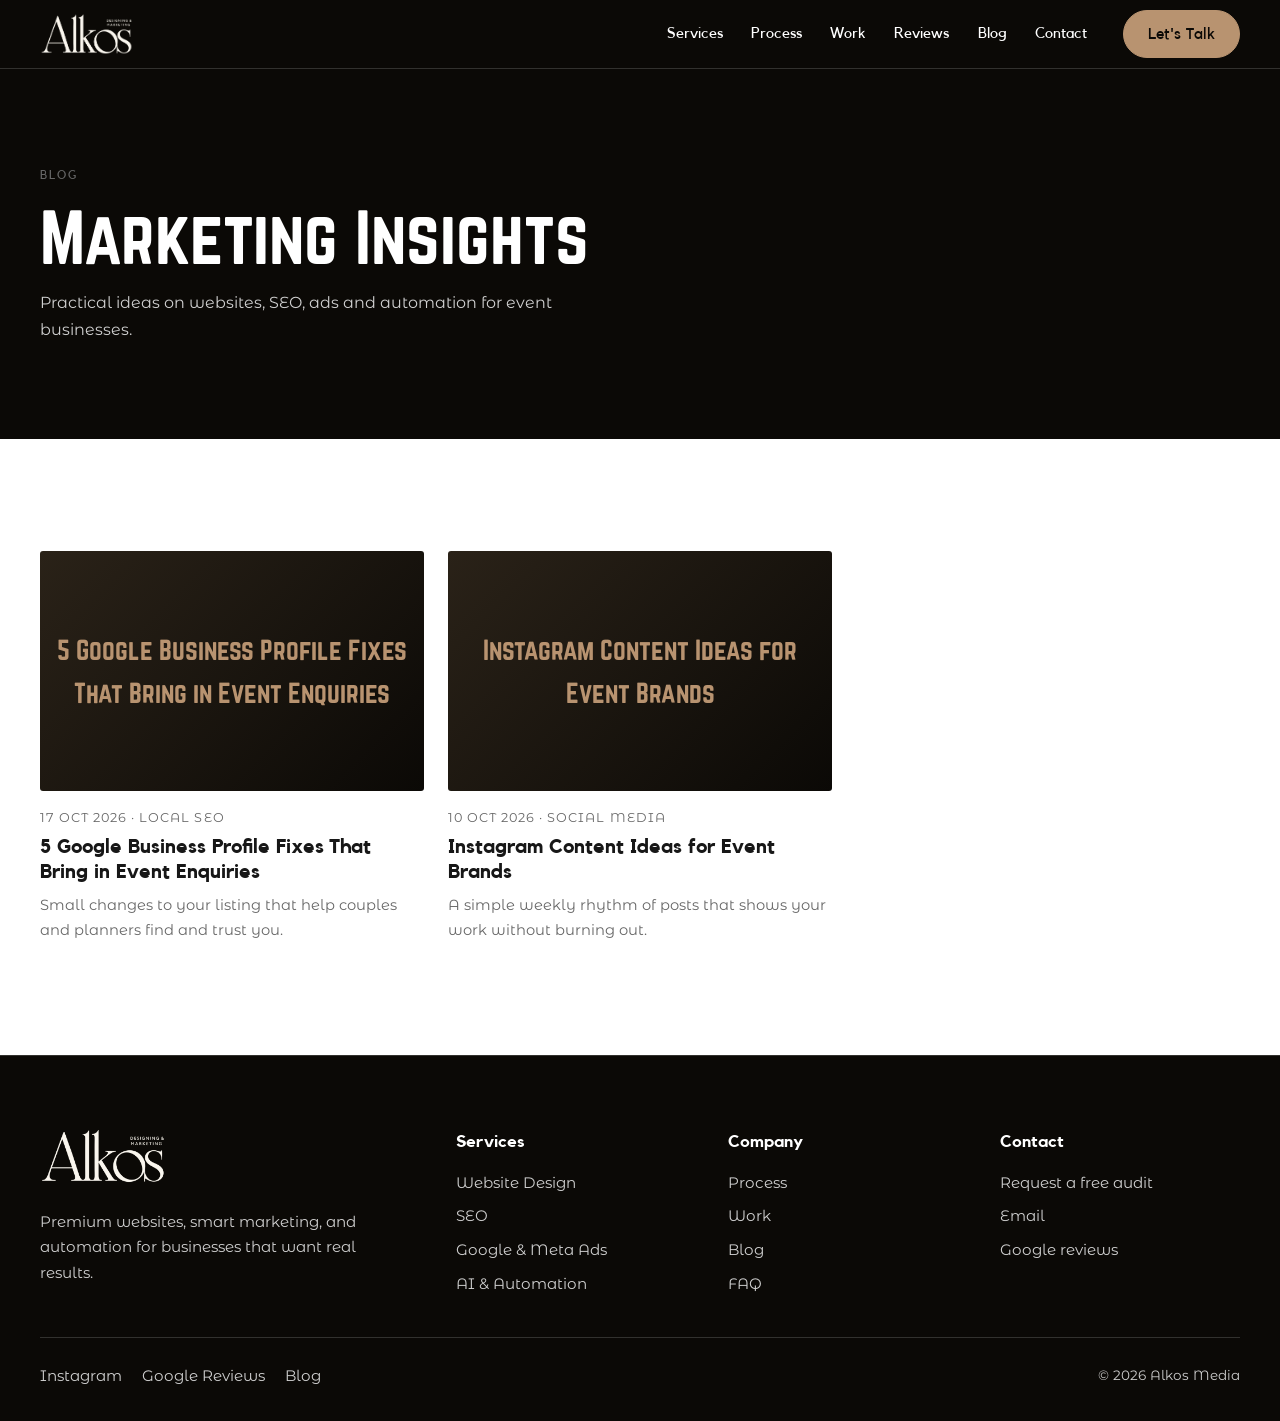
<file: blog/index.html>
<!DOCTYPE html>
<html lang="en">
<head>
  <meta charset="utf-8">
  <meta name="viewport" content="width=device-width, initial-scale=1">
  <title>Blog | Alkos Media</title>
  <meta name="description" content="Marketing insights from Alkos Media.">
  <link rel="icon" href="../images/alkos-logo.png">
  <link rel="stylesheet" href="../css/style.css">
</head>
<body>
  <a class="skip-link" href="#main">Skip to content</a>
  <header class="site-header" id="top">
    <div class="container site-header__inner">
      <a class="brand has-logo" href="../" aria-label="Alkos Media home">
        <img class="brand__logo img-logo" src="../images/alkos-logo.png" alt="" width="160" height="40">
        <span class="brand__text">Alkos Media</span>
      </a>
      <nav class="site-nav" id="site-nav" aria-label="Primary">
        <ul class="site-nav__list">
          <li><a href="../#services">Services</a></li>
          <li><a href="../#process">Process</a></li>
          <li><a href="../#work">Work</a></li>
          <li><a href="../#about">Reviews</a></li>
          <li><a href="../blog/">Blog</a></li>
          <li><a href="../#contact">Contact</a></li>
        </ul>
        <a class="btn btn--primary site-nav__cta" href="../#contact">Let's Talk</a>
      </nav>
      <button class="nav-toggle" type="button" aria-expanded="false" aria-controls="site-nav" aria-label="Open menu">
        <span class="nav-toggle__bar"></span><span class="nav-toggle__bar"></span><span class="nav-toggle__bar"></span>
      </button>
    </div>
  </header>
  <main id="main">
    <section class="page-hero">
      <div class="container">
        <p class="eyebrow">Blog</p>
        <h1 class="page-hero__title">Marketing Insights</h1>
        <p class="page-hero__text">Practical ideas on websites, SEO, ads and automation for event businesses.</p>
      </div>
    </section>
    <section class="section section--light">
      <div class="container">
        <ul class="post-grid" id="post-grid" aria-live="polite"><li class="post-empty">Loading posts…</li></ul>
      </div>
    </section>
  </main>
  <footer class="site-footer">
    <div class="container">
      <div class="footer__grid">
        <div class="footer__about">
          <a class="brand has-logo" href="../" aria-label="Alkos Media home">
            <img class="brand__logo img-logo" src="../images/alkos-logo.png" alt="" width="160" height="40" loading="lazy">
            <span class="brand__text">Alkos Media</span>
          </a>
          <p>Premium websites, smart marketing, and automation for businesses that want real results.</p>
        </div>
        <nav class="footer__col" aria-label="Services">
          <h2 class="footer__heading">Services</h2>
          <ul>
            <li><a href="../#services">Website Design</a></li>
            <li><a href="../#services">SEO</a></li>
            <li><a href="../#services">Google &amp; Meta Ads</a></li>
            <li><a href="../#services">AI &amp; Automation</a></li>
          </ul>
        </nav>
        <nav class="footer__col" aria-label="Company">
          <h2 class="footer__heading">Company</h2>
          <ul>
            <li><a href="../#process">Process</a></li>
            <li><a href="../#work">Work</a></li>
            <li><a href="../blog/">Blog</a></li>
            <li><a href="../#faq">FAQ</a></li>
          </ul>
        </nav>
        <nav class="footer__col" aria-label="Contact">
          <h2 class="footer__heading">Contact</h2>
          <ul>
            <li><a href="../#contact">Request a free audit</a></li>
            <li><a href="mailto:hello@alkosmedia.com">Email</a></li>
            <li><a href="https://share.google/A3fZsYGLPni1sH9J8" target="_blank" rel="noopener">Google reviews</a></li>
          </ul>
        </nav>
      </div>
      <div class="footer__bottom">
        <ul class="footer__social" aria-label="Social media">
          <li><a href="https://www.instagram.com/si_alkos/" target="_blank" rel="noopener">Instagram</a></li>
          <li><a href="https://share.google/A3fZsYGLPni1sH9J8" target="_blank" rel="noopener">Google Reviews</a></li>
          <li><a href="../blog/">Blog</a></li>
        </ul>
        <p class="footer__copy">© <span id="year">2026</span> Alkos Media</p>
      </div>
    </div>
  </footer>
  <script src="../js/script.js"></script>
  <script src="../js/blog.js"></script>
</body>
</html>
</file>
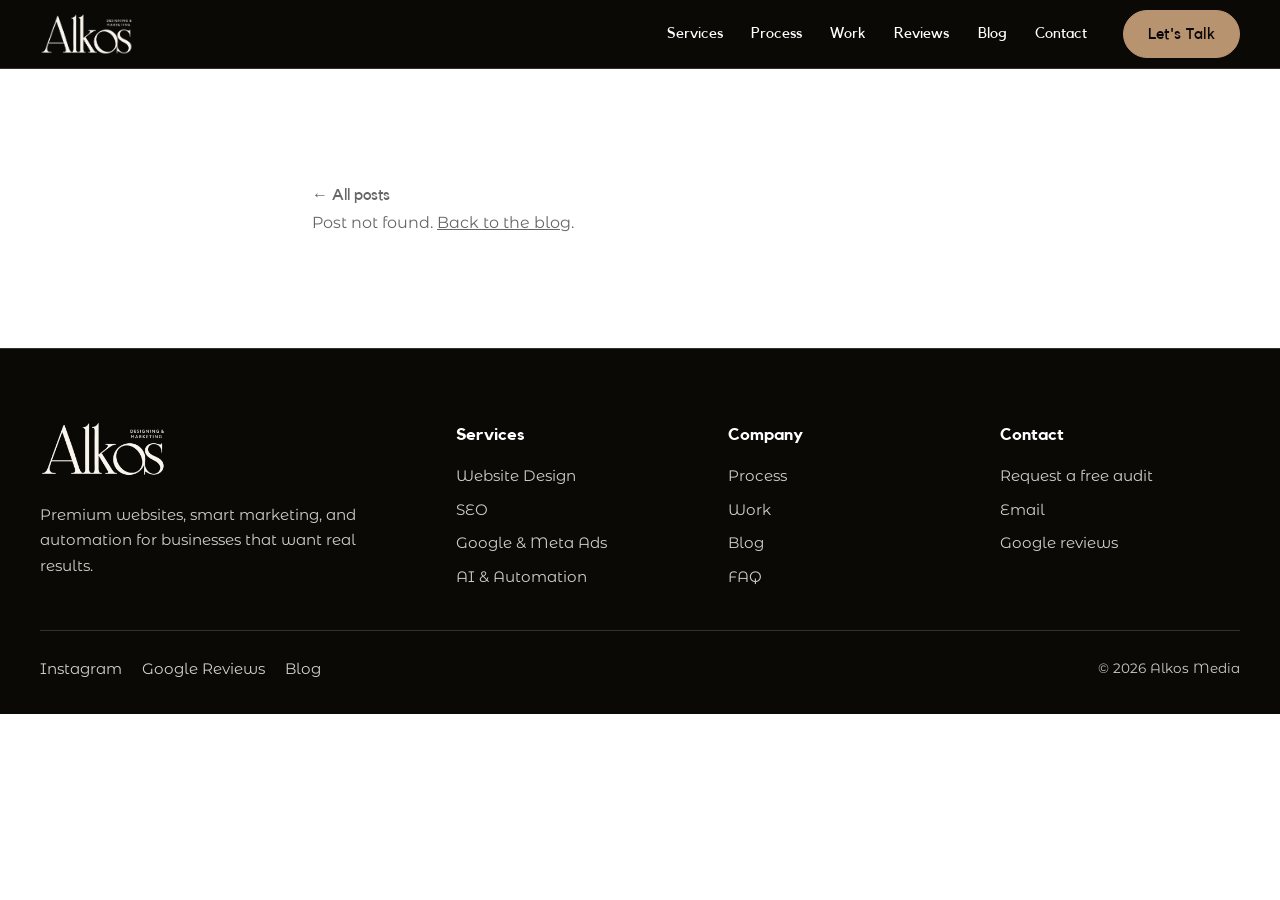
<file: blog/post.html>
<!DOCTYPE html>
<html lang="en">
<head>
  <meta charset="utf-8">
  <meta name="viewport" content="width=device-width, initial-scale=1">
  <title>Post | Alkos Media</title>
  <meta name="description" content="">
  <link rel="icon" href="../images/alkos-logo.png">
  <link rel="stylesheet" href="../css/style.css">
</head>
<body>
  <a class="skip-link" href="#main">Skip to content</a>
  <header class="site-header" id="top">
    <div class="container site-header__inner">
      <a class="brand has-logo" href="../" aria-label="Alkos Media home">
        <img class="brand__logo img-logo" src="../images/alkos-logo.png" alt="" width="160" height="40">
        <span class="brand__text">Alkos Media</span>
      </a>
      <nav class="site-nav" id="site-nav" aria-label="Primary">
        <ul class="site-nav__list">
          <li><a href="../#services">Services</a></li>
          <li><a href="../#process">Process</a></li>
          <li><a href="../#work">Work</a></li>
          <li><a href="../#about">Reviews</a></li>
          <li><a href="../blog/">Blog</a></li>
          <li><a href="../#contact">Contact</a></li>
        </ul>
        <a class="btn btn--primary site-nav__cta" href="../#contact">Let's Talk</a>
      </nav>
      <button class="nav-toggle" type="button" aria-expanded="false" aria-controls="site-nav" aria-label="Open menu">
        <span class="nav-toggle__bar"></span><span class="nav-toggle__bar"></span><span class="nav-toggle__bar"></span>
      </button>
    </div>
  </header>
  <main id="main">
    <article class="section section--light post">
      <div class="container post__inner">
        <a class="post__back" href="./">&larr; All posts</a>
        <div id="post-root"><p class="post-empty">Loading…</p></div>
      </div>
    </article>
  </main>
  <footer class="site-footer">
    <div class="container">
      <div class="footer__grid">
        <div class="footer__about">
          <a class="brand has-logo" href="../" aria-label="Alkos Media home">
            <img class="brand__logo img-logo" src="../images/alkos-logo.png" alt="" width="160" height="40" loading="lazy">
            <span class="brand__text">Alkos Media</span>
          </a>
          <p>Premium websites, smart marketing, and automation for businesses that want real results.</p>
        </div>
        <nav class="footer__col" aria-label="Services">
          <h2 class="footer__heading">Services</h2>
          <ul>
            <li><a href="../#services">Website Design</a></li>
            <li><a href="../#services">SEO</a></li>
            <li><a href="../#services">Google &amp; Meta Ads</a></li>
            <li><a href="../#services">AI &amp; Automation</a></li>
          </ul>
        </nav>
        <nav class="footer__col" aria-label="Company">
          <h2 class="footer__heading">Company</h2>
          <ul>
            <li><a href="../#process">Process</a></li>
            <li><a href="../#work">Work</a></li>
            <li><a href="../blog/">Blog</a></li>
            <li><a href="../#faq">FAQ</a></li>
          </ul>
        </nav>
        <nav class="footer__col" aria-label="Contact">
          <h2 class="footer__heading">Contact</h2>
          <ul>
            <li><a href="../#contact">Request a free audit</a></li>
            <li><a href="mailto:hello@alkosmedia.com">Email</a></li>
            <li><a href="https://share.google/A3fZsYGLPni1sH9J8" target="_blank" rel="noopener">Google reviews</a></li>
          </ul>
        </nav>
      </div>
      <div class="footer__bottom">
        <ul class="footer__social" aria-label="Social media">
          <li><a href="https://www.instagram.com/si_alkos/" target="_blank" rel="noopener">Instagram</a></li>
          <li><a href="https://share.google/A3fZsYGLPni1sH9J8" target="_blank" rel="noopener">Google Reviews</a></li>
          <li><a href="../blog/">Blog</a></li>
        </ul>
        <p class="footer__copy">© <span id="year">2026</span> Alkos Media</p>
      </div>
    </div>
  </footer>
  <script src="../js/script.js"></script>
  <script src="../js/blog.js"></script>
</body>
</html>
</file>
<file: css/style.css>
/* ==========================================================
   ALKOS MEDIA — style.css
   Mobile-first. Sections: fonts, tokens, base, components,
   header, hero, services, process, work, about, faq, cta,
   footer, IMAGE ADJUSTMENTS, reduced motion.
   ========================================================== */

/* ---------- Fonts (local files in /fonts) ---------- */
@font-face { font-family: "Norwester"; src: url("../fonts/norwester.otf") format("opentype"); font-weight: 400; font-display: swap; }
@font-face { font-family: "Kollektif"; src: url("../fonts/kollektif-400.ttf") format("truetype"); font-weight: 400; font-display: swap; }
@font-face { font-family: "Kollektif"; src: url("../fonts/kollektif-700.ttf") format("truetype"); font-weight: 700; font-display: swap; }
@font-face { font-family: "Montserrat Alternates"; src: url("../fonts/montserrat-alt-400.otf") format("opentype"); font-weight: 400; font-display: swap; }
@font-face { font-family: "Montserrat Alternates"; src: url("../fonts/montserrat-alt-500.otf") format("opentype"); font-weight: 500; font-display: swap; }
@font-face { font-family: "Montserrat Alternates"; src: url("../fonts/montserrat-alt-600.otf") format("opentype"); font-weight: 600; font-display: swap; }
@font-face { font-family: "Montserrat Alternates"; src: url("../fonts/montserrat-alt-700.otf") format("opentype"); font-weight: 700; font-display: swap; }

/* ---------- Design tokens ---------- */
:root {
  /* Typography: change fonts here */
  --font-display: "Norwester", "Arial Narrow", Impact, sans-serif;
  --font-heading: "Kollektif", "Segoe UI", Arial, sans-serif;
  --font-body: "Montserrat Alternates", "Montserrat", "Segoe UI", Arial, sans-serif;

  /* Colors */
  --white: #FFFFFF;
  --black: #0B0906;
  --charcoal: #1C1811;
  --bronze: #B89370;
  --text: #171717;
  --text-muted: #666666;
  --text-on-dark: #FFFFFF;
  --text-on-dark-muted: #D0D0D0;
  --line-light: rgba(23, 23, 23, 0.14);
  --line-dark: rgba(255, 255, 255, 0.16);

  /* Layout */
  --container: 76rem;
  --gutter: clamp(1.25rem, 5vw, 2.5rem);
  --section-space: clamp(4rem, 9vw, 7rem);
  --header-h: 4.25rem;
}

/* ---------- Base ---------- */
*, *::before, *::after { box-sizing: border-box; }
html { scroll-behavior: smooth; scroll-padding-top: var(--header-h); -webkit-text-size-adjust: 100%; }
body {
  margin: 0; background: var(--white); color: var(--text);
  font-family: var(--font-body); font-size: 1rem; line-height: 1.7;
  overflow-x: hidden; text-rendering: optimizeLegibility;
}
img { display: block; max-width: 100%; }
h1, h2, h3, p, ul, ol, figure { margin: 0; }
ul, ol { padding: 0; list-style: none; }
a { color: inherit; }
button { font: inherit; color: inherit; }
:focus-visible { outline: 2px solid var(--bronze); outline-offset: 3px; }

.container { width: 100%; max-width: calc(var(--container) + var(--gutter) * 2); margin-inline: auto; padding-inline: var(--gutter); }
.sr-only { position: absolute; width: 1px; height: 1px; overflow: hidden; clip: rect(0 0 0 0); white-space: nowrap; }
.skip-link { position: absolute; left: 1rem; top: -4rem; z-index: 100; background: var(--bronze); color: var(--black); padding: .75rem 1rem; font-family: var(--font-heading); }
.skip-link:focus { top: 1rem; }

/* ---------- Buttons & small text styles ---------- */
.btn {
  display: inline-flex; align-items: center; justify-content: center; gap: .6rem; text-align: center;
  min-height: 3rem; padding: .8rem 1.75rem; border: 1px solid var(--bronze); border-radius: 999px;
  font-family: var(--font-heading); font-size: 1rem; letter-spacing: .02em; line-height: 1.25;
  text-decoration: none; cursor: pointer; transition: background-color .2s, color .2s, border-color .2s;
}
.btn--primary { background: var(--bronze); color: var(--black); }
.btn--primary:hover { background: var(--white); border-color: var(--white); }
.btn--outline { background: transparent; color: var(--text-on-dark); border-color: var(--line-dark); }
.btn--outline:hover { border-color: var(--bronze); color: var(--bronze); }
.btn--arrow::after, .link-arrow::after { content: "\2192"; font-family: var(--font-body); }
.link-arrow { display: inline-flex; align-items: center; gap: .6rem; min-height: 3rem; font-family: var(--font-heading); color: var(--text-on-dark); text-decoration: none; }
.link-arrow:hover { color: var(--bronze); }
.eyebrow { margin-bottom: 1rem; font-family: var(--font-heading); font-size: .78rem; letter-spacing: .16em; text-transform: uppercase; color: var(--text-muted); }
.section--charcoal .eyebrow, .section--black .eyebrow, .hero .eyebrow { color: var(--text-on-dark-muted); }

/* ---------- Media (image + compact placeholder label) ----------
   The label sits behind the <img>. When the file is missing, script.js
   hides the <img> and the small filename label shows in a quiet frame. */
.media { position: relative; overflow: hidden; aspect-ratio: var(--ratio, 16 / 10); border: 1px solid var(--line-light); display: grid; place-items: center; }
.media::after {
  content: attr(data-file); position: absolute; inset: auto 0 .6rem 0; text-align: center;
  font-family: var(--font-body); font-size: .72rem; color: var(--text-muted); z-index: 0; padding-inline: .5rem; overflow-wrap: anywhere;
}
.media--dark { border-color: var(--line-dark); }
.media--dark::after { color: var(--text-on-dark-muted); }
.media__img { position: absolute; inset: 0; z-index: 1; width: 100%; height: 100%; object-fit: cover; object-position: var(--pos, center); }
.media__img.is-missing { display: none; }
.media--optional.is-empty { display: none; }

/* ---------- Header ---------- */
.site-header { position: sticky; top: 0; z-index: 50; background: var(--black); border-bottom: 1px solid var(--line-dark); }
.site-header__inner { display: flex; align-items: center; justify-content: space-between; height: var(--header-h); }

.brand { display: inline-flex; align-items: center; text-decoration: none; color: var(--text-on-dark); }
.brand__logo { display: none; height: 2.6rem; width: auto; max-width: 12rem; object-fit: contain; }
.brand__text { font-family: var(--font-heading); font-weight: 700; font-size: 1.35rem; letter-spacing: .02em; }
.brand.has-logo .brand__logo { display: block; }
.brand.has-logo .brand__text { position: absolute; width: 1px; height: 1px; overflow: hidden; clip: rect(0 0 0 0); }

.nav-toggle { display: grid; gap: .3rem; place-content: center; width: 3rem; height: 3rem; background: none; border: 1px solid var(--line-dark); cursor: pointer; }
.nav-toggle__bar { display: block; width: 1.25rem; height: 2px; background: var(--text-on-dark); transition: transform .25s, opacity .2s; }
.nav-toggle[aria-expanded="true"] .nav-toggle__bar:nth-child(1) { transform: translateY(.4rem) rotate(45deg); }
.nav-toggle[aria-expanded="true"] .nav-toggle__bar:nth-child(2) { opacity: 0; }
.nav-toggle[aria-expanded="true"] .nav-toggle__bar:nth-child(3) { transform: translateY(-.4rem) rotate(-45deg); }

/* Mobile menu panel */
.site-nav {
  position: absolute; top: 100%; left: 0; right: 0; background: var(--black); border-bottom: 1px solid var(--line-dark);
  padding: .5rem var(--gutter) 1.5rem; display: none; max-height: calc(100vh - var(--header-h)); overflow-y: auto;
}
.site-nav.is-open { display: block; }
.site-nav__list a { display: block; padding: .9rem 0; font-family: var(--font-heading); font-size: 1.1rem; color: var(--text-on-dark); text-decoration: none; border-bottom: 1px solid var(--line-dark); }
.site-nav__list a:hover { color: var(--bronze); }
.site-nav__cta { width: 100%; margin-top: 1.25rem; }

/* ---------- Hero ---------- */
/* Mobile: text first, image below. Desktop: image fills the right side and fades into the dark background. */
.hero { position: relative; display: flex; flex-direction: column; background: var(--black); color: var(--text-on-dark); overflow: hidden; }
.hero__inner { position: relative; z-index: 3; padding-block: clamp(3rem, 8vw, 7.5rem); }
.hero__content { max-width: 46rem; }
.hero__title { font-family: var(--font-display); font-weight: 400; font-size: clamp(2.4rem, 7vw + .25rem, 4.6rem); line-height: 1.04; letter-spacing: .01em; overflow-wrap: break-word; }
.hero__text { margin-top: 1.5rem; max-width: 30rem; color: var(--text-on-dark); font-size: clamp(1rem, .5vw + .9rem, 1.15rem); }
.hero__actions { display: flex; flex-wrap: wrap; align-items: center; gap: .75rem 1.75rem; margin-top: 2rem; }
.media--hero { --ratio: 16 / 10; border: 0; }
.media--hero::before { content: ""; position: absolute; inset: 0; z-index: 2; pointer-events: none; background: linear-gradient(180deg, var(--black) 0%, rgba(11, 9, 6, .15) 45%, rgba(11, 9, 6, 0) 100%); }

/* ---------- Sections ---------- */
.section { padding-block: var(--section-space); }
.section--tight { padding-block: clamp(2.5rem, 6vw, 4.5rem); }
.section--light { background: var(--white); color: var(--text); }
.section--charcoal { background: var(--charcoal); color: var(--text-on-dark); }
.section--black { background: var(--black); color: var(--text-on-dark); }
.section__head { max-width: 44rem; margin-bottom: clamp(2rem, 5vw, 3.5rem); }
.section__title { font-family: var(--font-heading); font-weight: 700; font-size: clamp(1.75rem, 4vw + .5rem, 2.9rem); line-height: 1.12; overflow-wrap: break-word; }
.section__text { margin-top: 1rem; color: var(--text-muted); }
.section--black .section__text, .section--charcoal .section__text { color: var(--text-on-dark-muted); }

/* ---------- Two-column section layout (Services, Work) ---------- */
.split { display: grid; gap: 2.5rem; }
.split__intro { max-width: 24rem; }
.split__intro .section__text { font-size: .95rem; }

/* ---------- Services ---------- */
.services-grid { display: grid; gap: 2rem 1.25rem; grid-template-columns: 1fr; }
.service { display: flex; flex-direction: column; }
.media--service { --ratio: 16 / 9; margin-bottom: .9rem; border: 0; border-radius: 3px; background: rgba(23, 23, 23, .04); }
.media--service .media__img { transition: transform .5s ease; }
.service:hover .media__img { transform: scale(1.04); }
.service__title { font-family: var(--font-heading); font-weight: 700; font-size: 1.05rem; line-height: 1.25; }
.service__text { margin-top: .35rem; color: var(--text-muted); font-size: .88rem; line-height: 1.6; }

/* ---------- Process ---------- */
.section--process { padding-block: 0; }
.process { display: grid; }
.media--process { --ratio: 16 / 9; border: 0; }
.process__intro { padding: var(--section-space) var(--gutter) 0; align-self: center; }
.process__intro .section__text { max-width: 22rem; }
.timeline { padding: 2.25rem var(--gutter) var(--section-space); align-self: center; }
.timeline__step { position: relative; display: grid; grid-template-columns: 2.75rem 1fr; column-gap: 1.25rem; padding-bottom: 1.75rem; }
.timeline__step:last-child { padding-bottom: 0; }
.timeline__step:not(:last-child)::after { content: ""; position: absolute; left: 1.375rem; top: 2.9rem; bottom: .15rem; width: 1px; background: var(--line-dark); }
.timeline__num { grid-row: 1 / 3; display: grid; place-items: center; width: 2.75rem; height: 2.75rem; border: 1px solid var(--bronze); border-radius: 50%; font-family: var(--font-heading); font-size: .95rem; color: var(--text-on-dark); }
.timeline__title { font-family: var(--font-heading); font-weight: 700; font-size: 1.15rem; line-height: 1.3; align-self: end; }
.timeline__text { color: var(--text-on-dark-muted); font-size: .92rem; line-height: 1.6; max-width: 24rem; }

/* ---------- Portfolio ---------- */
.work-grid { display: grid; gap: 2rem 1.25rem; grid-template-columns: 1fr; }
.media--work { --ratio: 4 / 5; margin-bottom: .9rem; border: 0; border-radius: 3px; background: rgba(23, 23, 23, .04); }
.work__title { font-family: var(--font-heading); font-weight: 700; font-size: 1.05rem; }
.work__label { margin-top: .15rem; font-size: .85rem; color: var(--text-muted); }

/* ---------- Testimonials + FAQ (two columns) ---------- */
.duo { display: grid; gap: 3rem; padding-top: clamp(2.5rem, 6vw, 4rem); border-top: 1px solid var(--line-light); }
.duo__col + .duo__col { padding-top: 3rem; border-top: 1px solid var(--line-light); }
.approach { display: flex; align-items: flex-start; gap: 1rem; margin-top: 1.75rem; padding: 1.5rem; border: 1px solid var(--line-light); border-radius: .75rem; }
.media--avatar { --ratio: 1 / 1; flex: none; width: 3.5rem; border-radius: 50%; border: 0; }
.media--avatar::after { display: none; }
.approach__text { font-size: 1.05rem; line-height: 1.65; font-style: italic; color: var(--text); }

/* ---------- FAQ ---------- */
.faq__list { margin-top: 1.5rem; border-top: 1px solid var(--line-light); }
.faq__item { border-bottom: 1px solid var(--line-light); }
.faq__heading { font-size: inherit; font-weight: inherit; }
.faq__button {
  display: flex; align-items: center; justify-content: space-between; gap: 1rem; width: 100%; padding: 1.2rem 0;
  background: none; border: 0; text-align: left; cursor: pointer; min-height: 3.25rem;
  font-family: var(--font-heading); font-size: clamp(1.05rem, 1vw + .9rem, 1.25rem); line-height: 1.3;
}
.faq__button:hover { color: var(--bronze); }
.faq__icon { position: relative; flex: none; width: 1rem; height: 1rem; }
.faq__icon::before, .faq__icon::after { content: ""; position: absolute; background: var(--bronze); transition: transform .25s; }
.faq__icon::before { left: 0; right: 0; top: 50%; height: 2px; margin-top: -1px; }
.faq__icon::after { top: 0; bottom: 0; left: 50%; width: 2px; margin-left: -1px; }
.faq__button[aria-expanded="true"] .faq__icon::after { transform: scaleY(0); }
.faq__panel { padding: 0 0 1.4rem; max-width: 42rem; color: var(--text-muted); }
.faq__panel[hidden] { display: none; }

/* ---------- Final CTA ---------- */
.cta { position: relative; overflow: hidden; }
.cta__inner { position: relative; z-index: 3; text-align: center; display: flex; flex-direction: column; align-items: center; }
.cta__title { font-family: var(--font-display); font-weight: 400; font-size: clamp(2.2rem, 7vw + .3rem, 4.5rem); line-height: 1.05; overflow-wrap: break-word; }
.cta .section__text { max-width: 36rem; margin-bottom: 2rem; }
.lead-form { width: 100%; max-width: 40rem; display: grid; gap: 1rem; text-align: left; }
.lead-form__row { display: grid; gap: 1rem; }
.lead-form__field { display: grid; gap: .4rem; }
.lead-form label { font-family: var(--font-heading); font-size: .78rem; letter-spacing: .12em; text-transform: uppercase; color: var(--text-on-dark-muted); }
.lead-form input, .lead-form select, .lead-form textarea {
  width: 100%; min-height: 3rem; padding: .75rem 1rem; border: 1px solid var(--line-dark); border-radius: .5rem;
  background: rgba(255, 255, 255, 0.04); color: var(--text-on-dark); font: inherit; font-size: 1rem;
  transition: border-color .2s;
}
.lead-form select { appearance: none; background-image: linear-gradient(45deg, transparent 50%, var(--bronze) 50%), linear-gradient(135deg, var(--bronze) 50%, transparent 50%); background-position: calc(100% - 1.25rem) 50%, calc(100% - .9rem) 50%; background-size: .35rem .35rem; background-repeat: no-repeat; padding-right: 2.5rem; }
.lead-form select option { background: var(--charcoal); color: var(--text-on-dark); }
.lead-form textarea { min-height: 7.5rem; resize: vertical; }
.lead-form input::placeholder, .lead-form textarea::placeholder { color: rgba(255, 255, 255, 0.4); }
.lead-form input:hover, .lead-form select:hover, .lead-form textarea:hover { border-color: rgba(255, 255, 255, 0.32); }
.lead-form input:focus, .lead-form select:focus, .lead-form textarea:focus { border-color: var(--bronze); }
.lead-form__optional { text-transform: none; letter-spacing: 0; color: rgba(255, 255, 255, 0.5); }
.lead-form__honeypot { display: none; }
.lead-form__submit { justify-self: center; margin-top: .5rem; }
.lead-form__submit[disabled] { opacity: .6; cursor: progress; }
.lead-form__status { min-height: 1.5rem; text-align: center; color: var(--text-on-dark-muted); }
.lead-form__status.is-error { color: #F2A7A0; }
.lead-form__success { max-width: 36rem; padding: 2rem; border: 1px solid var(--bronze); border-radius: 1rem; text-align: center; }
.lead-form__success h3 { font-family: var(--font-heading); font-size: 1.5rem; color: var(--bronze); margin-bottom: .5rem; }
.lead-form__success p { color: var(--text-on-dark-muted); }
@media (min-width: 40em) { .lead-form__row { grid-template-columns: 1fr 1fr; } }
/* Optional background image: images/cta-background.jpg (hidden if missing) */
.media--bg { position: absolute; inset: 0; z-index: 0; aspect-ratio: auto; border: 0; }
.media--bg::after { display: none; }
.media--bg::before { content: ""; position: absolute; inset: 0; z-index: 2; background: linear-gradient(90deg, var(--black) 0%, rgba(11, 9, 6, .55) 35%, rgba(11, 9, 6, .55) 65%, var(--black) 100%); }

/* ---------- Footer ---------- */
.site-footer { background: var(--black); color: var(--text-on-dark); padding-block: clamp(3rem, 6vw, 4.5rem) 2rem; border-top: 1px solid var(--line-dark); }
.footer__grid { display: grid; gap: 2rem; grid-template-columns: repeat(2, minmax(0, 1fr)); }
.footer__about { grid-column: 1 / -1; max-width: 22rem; }
.footer__about p { margin-top: 1rem; color: var(--text-on-dark-muted); font-size: .95rem; }
.footer__heading { font-family: var(--font-heading); font-weight: 700; font-size: 1.05rem; margin-bottom: .75rem; }
.footer__col li + li { margin-top: .4rem; }
.site-footer a { text-decoration: none; color: var(--text-on-dark-muted); font-size: .95rem; }
.site-footer a:hover { color: var(--bronze); }
.site-footer .brand { color: var(--text-on-dark); }
.site-footer .brand__logo { height: 3.5rem; }
.footer__bottom { display: flex; flex-wrap: wrap; gap: 1rem 2rem; margin-top: 2.5rem; padding-top: 1.5rem; border-top: 1px solid var(--line-dark); align-items: center; }
.footer__social, .footer__legal { display: flex; flex-wrap: wrap; gap: .5rem 1.25rem; }
.footer__copy { color: var(--text-on-dark-muted); font-size: .85rem; width: 100%; }

/* ---------- Tablet ≥ 640px ---------- */
@media (min-width: 40em) {
  .services-grid { grid-template-columns: repeat(2, minmax(0, 1fr)); }
  .work-grid { grid-template-columns: repeat(3, minmax(0, 1fr)); }
  .footer__grid { grid-template-columns: repeat(3, minmax(0, 1fr)); }
}

/* ---------- Desktop ≥ 960px ---------- */
@media (min-width: 60em) {
  .nav-toggle { display: none; }
  .site-nav { position: static; display: flex; align-items: center; gap: 2.25rem; padding: 0; border: 0; max-height: none; overflow: visible; background: none; }
  .site-nav__list { display: flex; gap: clamp(1rem, 2.2vw, 2rem); }
  .site-nav__list a { padding: .4rem 0; border: 0; font-size: .95rem; }
  .site-nav__cta { width: auto; margin: 0; min-height: 2.6rem; padding-inline: 1.5rem; }

  .hero { display: block; min-height: 36rem; }
  .media--hero { position: absolute; top: 0; right: 0; bottom: 0; width: 68%; aspect-ratio: auto; }
  .media--hero::before { background: linear-gradient(90deg, var(--black) 0%, rgba(11, 9, 6, .6) 28%, rgba(11, 9, 6, 0) 65%), linear-gradient(0deg, rgba(11, 9, 6, .5) 0%, rgba(11, 9, 6, 0) 30%); }

  .split { grid-template-columns: minmax(0, .8fr) minmax(0, 2.4fr); gap: 3rem; align-items: start; }
  .services-grid { grid-template-columns: repeat(3, minmax(0, 1fr)); gap: 2rem 1.25rem; }
  .media--service { --ratio: 2 / 1; }

  .process { grid-template-columns: minmax(10rem, .7fr) minmax(0, 1fr) minmax(0, 1.1fr); }
  .media--process { aspect-ratio: auto; min-height: 100%; }
  .process__intro { padding: var(--section-space) clamp(1.5rem, 4vw, 3.5rem); }
  .timeline { padding: var(--section-space) var(--gutter) var(--section-space) 0; }

  .duo { grid-template-columns: 1fr 1fr; gap: 0; }
  .duo__col:first-child { padding-right: clamp(2rem, 5vw, 4rem); }
  .duo__col + .duo__col { padding-top: 0; border-top: 0; border-left: 1px solid var(--line-light); padding-left: clamp(2rem, 5vw, 4rem); }

  .footer__grid { grid-template-columns: 1.6fr 1fr 1fr 1fr; }
  .footer__about { grid-column: auto; }
  .footer__bottom { justify-content: space-between; }
  .footer__copy { width: auto; }
}

/* ===== IMAGE ADJUSTMENTS =====
   Tweak crop/ratio per image. --ratio sets the shape, --pos sets the focal point.
   Example: .img-hero-workspace { --pos: 30% 50%; } */
.img-hero-workspace { --pos: center; }
.img-service-web-design, .img-service-seo, .img-service-google-business, .img-service-google-ads,
.img-service-meta-ads, .img-service-social-media, .img-service-branding, .img-service-ai-automation,
.img-service-lead-generation, .img-service-email-marketing, .img-service-landing-pages,
.img-service-website-maintenance { object-position: center; }
.img-process-architecture { object-position: center; }
.img-portfolio-real-estate, .img-portfolio-ecommerce, .img-portfolio-professional-services { object-position: center top; }
.img-testimonial-feature { object-position: center; }
.img-cta-background { object-position: center; }

/* ---------- Reduced motion ---------- */
@media (prefers-reduced-motion: reduce) {
  html { scroll-behavior: auto; }
  *, *::before, *::after { transition: none !important; animation: none !important; }
}

  
/* ===== ADDITIONS: reviews, social, blog ===== */
.media { background: linear-gradient(135deg, rgba(184,147,112,.14), rgba(28,24,17,.06)); }
.media--dark { background: linear-gradient(135deg, #2a2218, #0B0906); }
.btn--dark { background: var(--black); color: var(--white); border-color: var(--black); }
.btn--dark:hover { background: var(--bronze); border-color: var(--bronze); color: var(--black); }
.link-arrow--dark { color: var(--text); }
.review-actions { display: flex; flex-wrap: wrap; align-items: center; gap: .5rem 1.75rem; margin-top: 1.5rem; }

.social__inner { display: grid; gap: 2rem; align-items: center; }
.social__list { display: grid; gap: 1rem; }
.social__card { display: flex; flex-direction: column; gap: .15rem; padding: 1.25rem 1.5rem; border: 1px solid var(--line-dark); border-radius: .75rem; text-decoration: none; color: var(--text-on-dark); transition: border-color .2s, transform .2s; }
.social__card:hover { border-color: var(--bronze); transform: translateY(-2px); }
.social__name { font-family: var(--font-heading); font-weight: 700; font-size: 1.1rem; }
.social__handle { color: var(--bronze); font-size: .9rem; }
@media (min-width: 40em) { .social__list { grid-template-columns: repeat(3, 1fr); } }
@media (min-width: 60em) { .social__inner { grid-template-columns: .8fr 2fr; gap: 3rem; } }

.page-hero { background: var(--black); color: var(--text-on-dark); padding-block: clamp(3rem, 8vw, 6rem); }
.page-hero__title { font-family: var(--font-display); font-weight: 400; font-size: clamp(2.4rem, 7vw, 4.2rem); line-height: 1.05; }
.page-hero__text { margin-top: 1rem; max-width: 34rem; color: var(--text-on-dark-muted); }
.post-grid { display: grid; gap: 2.5rem 1.5rem; grid-template-columns: 1fr; }
@media (min-width: 40em) { .post-grid { grid-template-columns: repeat(2, 1fr); } }
@media (min-width: 60em) { .post-grid { grid-template-columns: repeat(3, 1fr); } }
.post-card a { display: block; text-decoration: none; }
.post-card__cover { aspect-ratio: 16/10; border-radius: 3px; overflow: hidden; background: linear-gradient(135deg, #2a2218, #0B0906); margin-bottom: 1rem; display: grid; place-items: center; }
.post-card__cover img { width: 100%; height: 100%; object-fit: cover; transition: transform .5s; }
.post-card a:hover .post-card__cover img { transform: scale(1.04); }
.post-card__cover span { font-family: var(--font-display); color: var(--bronze); font-size: 1.6rem; padding: 1rem; text-align: center; }
.post-meta { font-size: .8rem; color: var(--text-muted); letter-spacing: .08em; text-transform: uppercase; }
.post-card__title { font-family: var(--font-heading); font-weight: 700; font-size: 1.25rem; line-height: 1.25; margin-top: .4rem; }
.post-card a:hover .post-card__title { color: var(--bronze); }
.post-card__excerpt { margin-top: .5rem; color: var(--text-muted); font-size: .92rem; }
.post-empty { color: var(--text-muted); }
.post__inner { max-width: 46rem; }
.post__back { font-family: var(--font-heading); text-decoration: none; color: var(--text-muted); }
.post__back:hover { color: var(--bronze); }
.post__title { font-family: var(--font-heading); font-weight: 700; font-size: clamp(1.9rem, 4vw + .5rem, 3rem); line-height: 1.12; margin: 1.25rem 0 .5rem; }
.post__cover { width: 100%; border-radius: 3px; margin: 1.5rem 0; }
.post__body { margin-top: 1.5rem; }
.post__body h2 { font-family: var(--font-heading); font-size: 1.6rem; margin: 2rem 0 .75rem; }
.post__body h3 { font-family: var(--font-heading); font-size: 1.25rem; margin: 1.5rem 0 .5rem; }
.post__body p { margin-bottom: 1.1rem; }
.post__body ul, .post__body ol { margin: 0 0 1.1rem 1.25rem; }
.post__body ul { list-style: disc; } .post__body ol { list-style: decimal; }
.post__body li { margin-bottom: .35rem; }
.post__body a { color: var(--bronze); }
.post__body img { max-width: 100%; border-radius: 3px; margin: 1rem 0; }
.post__body blockquote { margin: 1.25rem 0; padding-left: 1rem; border-left: 3px solid var(--bronze); color: var(--text-muted); font-style: italic; }
.post__cta { margin-top: 3rem; padding: 1.75rem; border: 1px solid var(--line-light); border-radius: .75rem; }
.post__cta p { margin-bottom: 1rem; }
</file>
